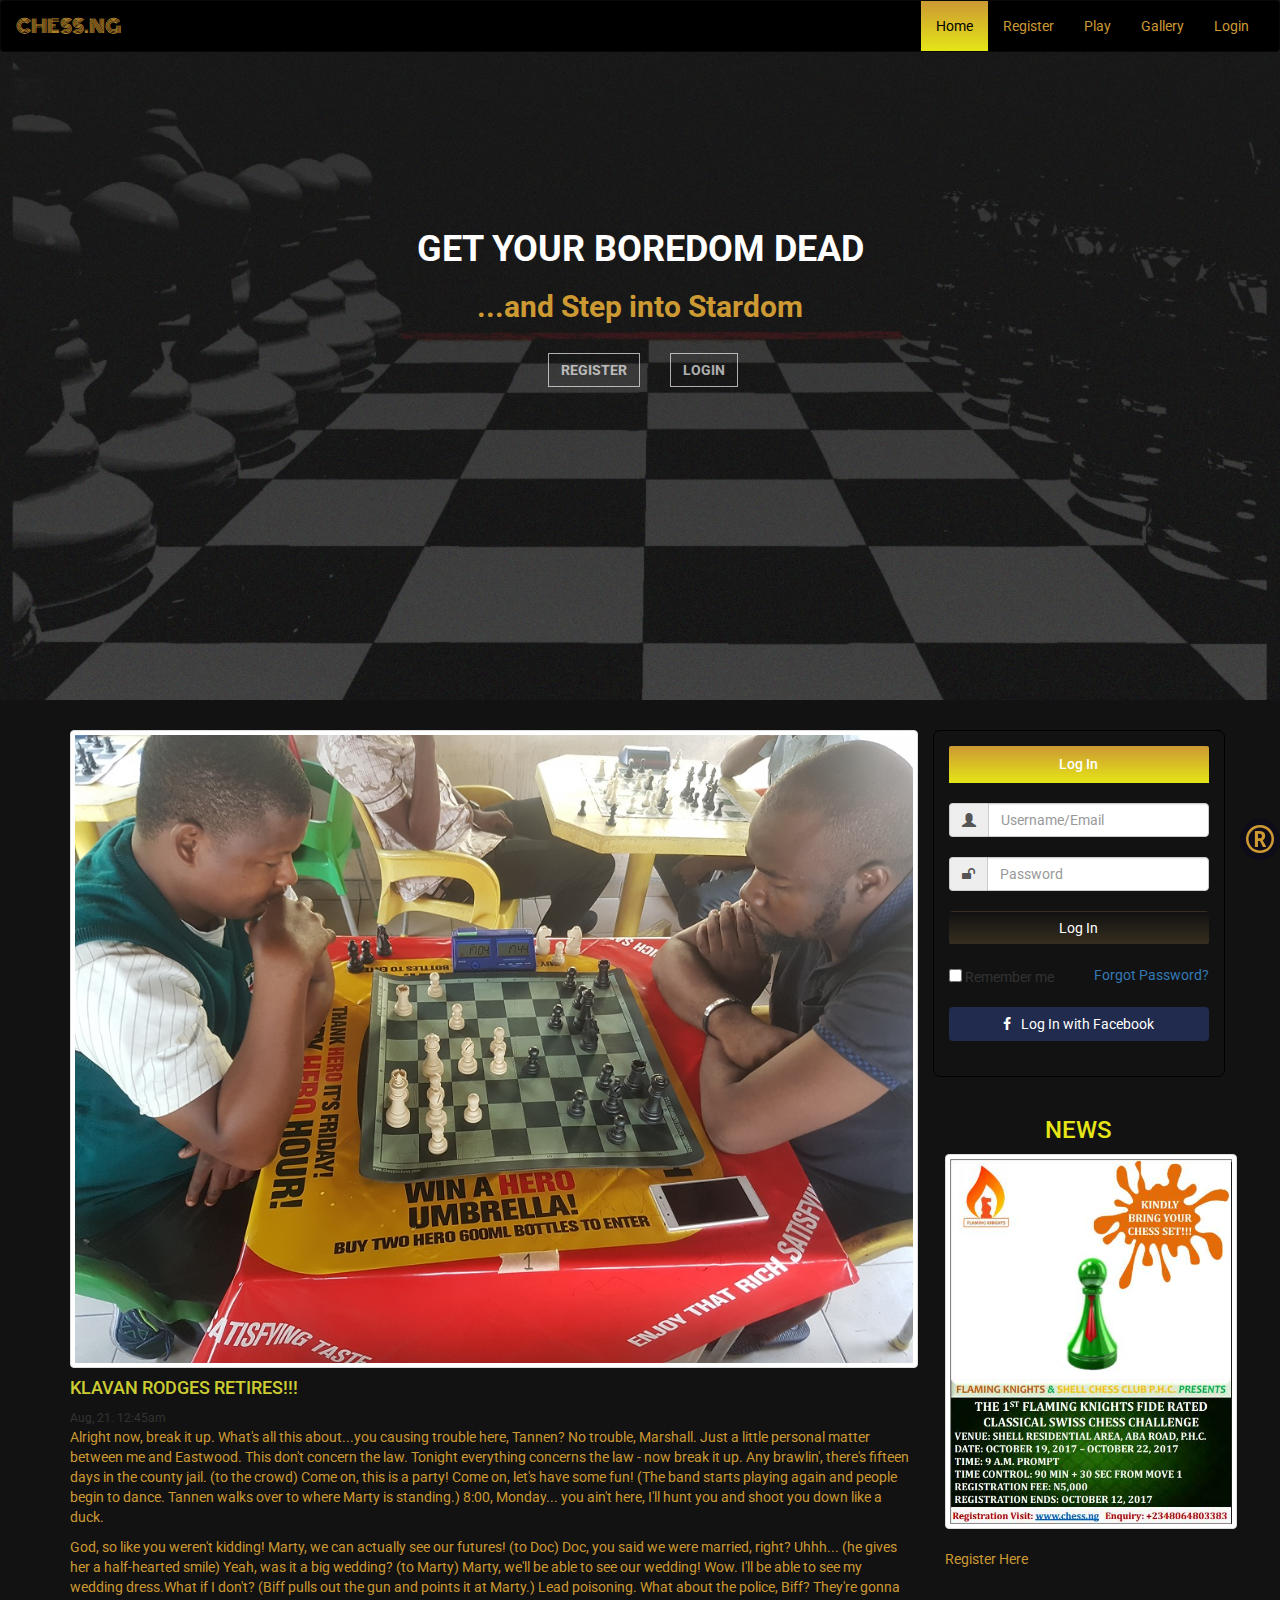
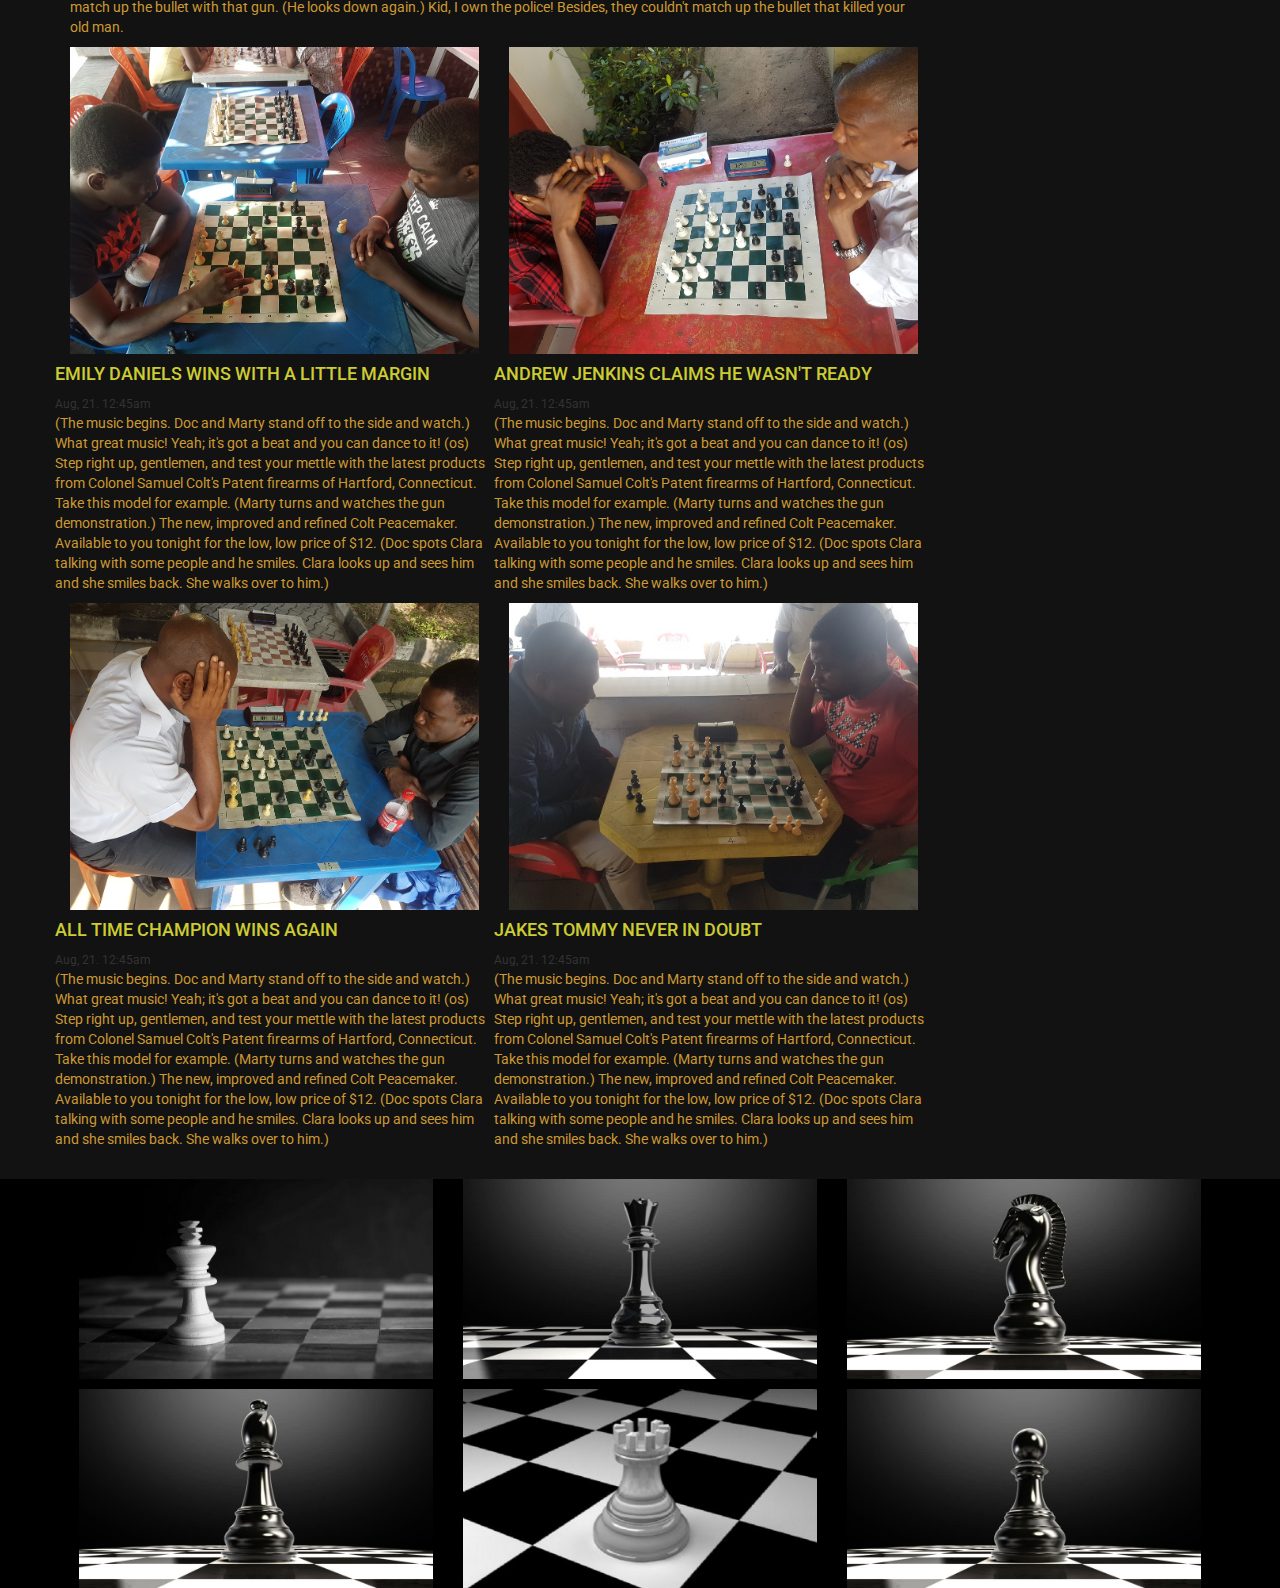
<file: index.html>
<!DOCTYPE html>
<html lang="en">

<head>
    <title>Index @ Flamming Knight</title>
    <meta charset="utf-8">
    <meta name="viewport" content="width=device-width, initial-scale=1, maximum-scale=1, minimum-scale=1, user-scalable=no, minimal-ui">
    <link href="style/bootstrap-3.3.7-dist/css/bootstrap.min.css" type="text/css" rel="stylesheet">
    <link href="style/font-awesome-4.7.0/css/font-awesome.css" type="text/css" rel="stylesheet">
    <link href="https://fonts.googleapis.com/css?family=Roboto" rel="stylesheet">
    <link href="https://fonts.googleapis.com/css?family=Monoton" rel="stylesheet">
    <link rel="stylesheet" href="style/style.css" type="text/css">
</head>

<body style="background: #121212; font-family: roboto">
    <nav class="navbar navbar-inverse">
        <div class="container-fluid">
            <!-- Brand and toggle get grouped for better mobile display -->
            <div class="navbar-header">
                <button type="button" class="navbar-toggle collapsed" data-toggle="collapse" data-target="#bs-example-navbar-collapse-1" aria-expanded="false">
        <span class="sr-only"></span>
        <span class="icon-bar"></span>
        <span class="icon-bar"></span>
        <span class="icon-bar"></span>
      </button>
                <a class="navbar-brand" href="#" style="color:#cc9933; font-family: Monoton">CHESS.NG</a>
            </div>

            <!-- Collect the nav links, forms, and other content for toggling -->
            <div class="collapse navbar-collapse" id="bs-example-navbar-collapse-1">
                <ul class="nav navbar-nav navbar-right">
                    <li><a href="index.html" style="color: #000;" class="activate">Home</a></li>
                    <li><a href="register.html" style="color:#cc9933">Register</a></li>
                    <li><a class="" style="color:#cc9933" disabled>Play</a></li>
                    <li><a class="" style="color:#cc9933" disabled>Gallery</a></li>
                    <li><a class="" style="color:#cc9933" data-toggle="modal" data-target="#myModal" disabled>Login</a></li>
                </ul>
            </div>
        </div>
    </nav>
    <section class="begin">
        <div class="container text-center">
            <div class="inner">
                <h1><b style="color: white">GET YOUR BOREDOM DEAD</b></h1>
                <h2><b style="color: #cc9933">...and Step into Stardom</b></h2><br>
                <div class="container">
                    <div class="row">
                        <div class="col-xs-6 text-right">
                            <a href="" class="btn btn-default" style="font-weight: bold" disabled>REGISTER</a>
                        </div>
                        <div class="col-xs-6 text-left">
                            <a href="" class="btn btn-default" style="font-weight: bold" data-toggle="modal" data-target="#myModal" disabled>LOGIN</a>
                            <div class="modal fade" tabindex="-1" role="dialog" id="myModal">
                                <div class="modal-dialog" role="document">
                                    <div class="modal-content">
                                        <div class="modal-header" style="background:#121212">
                                            <button type="button" class="close" data-dismiss="modal" aria-label="Close" style="color: #cc9933"><span aria-hidden="true">&times;</span></button>
                                            <h4 class="modal-title" style="color: #cc9933">LOGIN</h4>
                                        </div>
                                        <div class="modal-body">
                                            <div class="input-group">
                                                <span class="input-group-addon"><i class="glyphicon glyphicon-user"></i></span>
                                                <input class="form-control" placeholder="Fullname" type="text"><br>
                                            </div><br>
                                            <div class="input-group">
                                                <span class="input-group-addon"><i class="fa fa-phone"></i></span>
                                                <input class="form-control" type="password" placeholder="Password"><br>
                                            </div><br>
                                        </div>
                                        <div class="modal-footer" style="background:#cc9933">
                                            <button type="button" class="btn btn-default" data-dismiss="modal">CLOSE</button>
                                            <button type="button" class="btn btn-primary" style="color:#cc9933; background: black; border: 0; border-radius: 0">LOGIN</button>
                                        </div>
                                    </div>
                                    <!-- /.modal-content -->
                                </div>
                                <!-- /.modal-dialog -->
                            </div>
                        </div>
                    </div>
                </div>
            </div>
        </div>
    </section>
    <section id="body" style="margin-top: 30px">
        <div class="container">
            <div class="row">
                <div class="col-md-9 col-xs-12">
                    <div class="row">
                        <div class="col-xs-12">
                            <img src='images/image1.jpg' class="img-responsive img-thumbnail" width="900" height="400">
                        </div>
                        <div class="col-xs-12">
                            <h4 style="color: #cccc33">KLAVAN RODGES RETIRES!!!</h4>
                            <small>Aug, 21. 12:45am</small><br>
                            <p style="color: #cc9933">Alright now, break it up. What's all this about...you causing trouble here, Tannen? No trouble, Marshall. Just a little personal matter between me and Eastwood. This don't concern the law. Tonight everything concerns the law - now break it up. Any brawlin', there's fifteen days in the county jail. (to the crowd) Come on, this is a party! Come on, let's have some fun! (The band starts playing again and people begin to dance. Tannen walks over to where Marty is standing.) 8:00, Monday... you ain't here, I'll hunt you and shoot you down like a duck.</p>
                            <p style="color: #cc9933">God, so like you weren't kidding! Marty, we can actually see our futures! (to Doc) Doc, you said we were married, right? Uhhh... (he gives her a half-hearted smile) Yeah, was it a big wedding? (to Marty) Marty, we'll be able to see our wedding! Wow. I'll be able to see my wedding dress.What if I don't? (Biff pulls out the gun and points it at Marty.) Lead poisoning. What about the police, Biff? They're gonna match up the bullet with that gun. (He looks down again.) Kid, I own the police! Besides, they couldn't match up the bullet that killed your old man.</p>
                        </div>
                    </div>
                    <div class="row">
                        <div class="col-lg-6">
                            <img src="images/image2.jpg" class="img-responsive" height="200" width="500">
                            <div class="row">
                                <h4 style="color: #cccc33">EMILY DANIELS WINS WITH A LITTLE MARGIN</h4>
                                <small>Aug, 21. 12:45am</small><br>
                                <p style="color: #cc9933">(The music begins. Doc and Marty stand off to the side and watch.) What great music! Yeah; it's got a beat and you can dance to it! (os) Step right up, gentlemen, and test your mettle with the latest products from Colonel Samuel Colt's Patent firearms of Hartford, Connecticut. Take this model for example. (Marty turns and watches the gun demonstration.) The new, improved and refined Colt Peacemaker. Available to you tonight for the low, low price of $12. (Doc spots Clara talking with some people and he smiles. Clara looks up and sees him and she smiles back. She walks over to him.)</p>
                            </div>
                        </div>
                        <div class="col-lg-6">
                            <img src="images/image3.jpg" class="img-responsive" height="200" width="500">
                            <div class="row">
                                <h4 style="color: #cccc33">ANDREW JENKINS CLAIMS HE WASN'T READY</h4>
                                <small>Aug, 21. 12:45am</small><br>
                                <p style="color: #cc9933">(The music begins. Doc and Marty stand off to the side and watch.) What great music! Yeah; it's got a beat and you can dance to it! (os) Step right up, gentlemen, and test your mettle with the latest products from Colonel Samuel Colt's Patent firearms of Hartford, Connecticut. Take this model for example. (Marty turns and watches the gun demonstration.) The new, improved and refined Colt Peacemaker. Available to you tonight for the low, low price of $12. (Doc spots Clara talking with some people and he smiles. Clara looks up and sees him and she smiles back. She walks over to him.)</p>
                            </div>
                        </div>
                    </div>
                    <div class="row">
                        <div class="col-lg-6">
                            <img src="images/image4.jpg" class="img-responsive" height="200" width="500">
                            <div class="row">
                                <h4 style="color: #cccc33">ALL TIME CHAMPION WINS AGAIN</h4>
                                <small>Aug, 21. 12:45am</small><br>
                                <p style="color: #cc9933">(The music begins. Doc and Marty stand off to the side and watch.) What great music! Yeah; it's got a beat and you can dance to it! (os) Step right up, gentlemen, and test your mettle with the latest products from Colonel Samuel Colt's Patent firearms of Hartford, Connecticut. Take this model for example. (Marty turns and watches the gun demonstration.) The new, improved and refined Colt Peacemaker. Available to you tonight for the low, low price of $12. (Doc spots Clara talking with some people and he smiles. Clara looks up and sees him and she smiles back. She walks over to him.)</p>
                            </div>
                        </div>
                        <div class="col-lg-6">
                            <img src="images/image5.jpg" class="img-responsive" width="500" height="200">
                            <div class="row">
                                <h4 style="color: #cccc33">JAKES TOMMY NEVER IN DOUBT</h4>
                                <small>Aug, 21. 12:45am</small><br>
                                <p style="color: #cc9933">(The music begins. Doc and Marty stand off to the side and watch.) What great music! Yeah; it's got a beat and you can dance to it! (os) Step right up, gentlemen, and test your mettle with the latest products from Colonel Samuel Colt's Patent firearms of Hartford, Connecticut. Take this model for example. (Marty turns and watches the gun demonstration.) The new, improved and refined Colt Peacemaker. Available to you tonight for the low, low price of $12. (Doc spots Clara talking with some people and he smiles. Clara looks up and sees him and she smiles back. She walks over to him.)</p>
                            </div>
                        </div><br>
                    </div>
                </div>
                <div class="col-md-3 col-xs-12">
                    <div class="row">
                        <div class="col-md-12" style="border: 1px solid black; padding: 15px; border-radius: 7px">
                            <div class="header-container text-center">
                                <h5 style="color: white">Log In</h5>
                            </div><br>
                            <div class="input-group">
                                <span class="input-group-addon"><i class="glyphicon glyphicon-user"></i></span>
                                <input class="form-control" type="text" placeholder="Username/Email">
                            </div><br>
                            <div class="input-group">
                                <span class="input-group-addon"><i class="fa fa-unlock"></i></span>
                                <input class="form-control" type="password" placeholder="Password">
                            </div><br>
                            <button type="submit" class="btn btn-new">Log In</button><br><br>
                            <div class="row">
                                <div class="col-lg-6"><input type="checkbox"> Remember me </div>
                                <div class="col-lg-6"><a class="text-right" href="#">Forgot Password?</a></div>
                            </div><br>
                            <button type="submit" class="btn btn-facebook"><span class="fa fa-facebook" style="margin-right: 10px"></span>Log In with Facebook</button><br><br>
                        </div>
                    </div><br>
                    <div class="row">
                        <div>
                            <div class="text-center">
                                <h3 style="color: #e5e517">NEWS</h3>
                            </div>

                            <a><img src="images/flaming-ad.jpeg" class="img-responsive img-thumbnail" width="300" height="350" style="margin-left: 12px"></a><br><br>
                            <a href="register.html" style="color: #cc9933; margin-left: 12px">Register Here</a>
                        </div>
                    </div>
                    <div style="float: left; bottom: 40px; right: 0; background-color:rgba(13, 12, 26, 0.9); width:40;height:60; padding:6px; position: fixed; border-radius:100px;" title="Register for The Flaming Knights">

                        <a href="register.html">
                            <b style="color:#cc9933;">
                            <i class="fa fa-registered fa-2x"></i>
                            </b>
                        </a>
                    </div>
                    <!--
                    </div><br>
                    <div class="row">
                        <div class="col-md-12">
                            <div class="text-center">
                                <h3 style="color: #e5e517">SCORES</h3>
                            </div>
                            <div class="text-center">
                                <h5>Null</h5>
                            </div>
                        </div>
                    </div>
                    <div class="row">
                        <div class="col-md-12">
                            <div class="text-center">
                                <h3 style="color: #e5e517">FIXTURES</h3>
                            </div>
                            <div class="text-center">
                                <h5>Null</h5>
                            </div>
                        </div>
                    </div>
                    <div class="row">
                        <div class="col-md-12">
                            <div class="text-center">
                                <h3 style="color: #e5e517">RANKINGS</h3>
                            </div>
                            <table class="table table-responsive">
                                <thead>
                                    <tr>
                                        <th>S/N</th>
                                        <th>Name</th>
                                        <th>Points</th>
                                    </tr>
                                </thead>
                                <tbody>

                                </tbody>
                            </table>
                            <div class="text-center">
                                <h5>Null</h5>
                            </div>
                        </div>
                    </div>
-->
                </div>
            </div>
        </div>
    </section>





    <!--
    <section style="background: #121212; margin-top:1px; padding-bottom: 50px">
        <div class="container">
            <div class="row" style="margin-left:100px; margin-top:60px">
                <div class="col-xs-4">
                    <div class="round text-center">
                        <i style="margin-top: 30px; color: black" class="fa fa-picture-o fa-5x shake-vertical"></i>
                    </div>
                    <h3 style="color: #cc9933">GALLERY</h3>
                </div>
                <div class="col-xs-4">
                    <div class="round text-center">
                        <img src="images/gamepad.png" class="shake-vertical" width="100" height="100" style="margin-top: 10px">
                    </div>
                    <h3 style="color: #cc9933">REGISTER</h3>
                </div>
                <div class="col-xs-4">
                    <div class="round text-center">
                        <i style="margin-top: 20px; color: black;" class="fa fa-gamepad fa-5x shake-vertical"></i>
                    </div>
                    <h3 style="color: #cc9933; margin-left: 30px">PLAY</h3>
                </div>
            </div>
        </div>
    </section>
-->
    <section style="background: #000000; margin-top: 20px">
        <div class="container" style="width: 90%">
            <div class="row">
                <div class="col-md-4 col-xs-12 ra" style="margin-bottom: 10px">
                    <img src="images/king.jpg" class="img-responsive" id="d1" style="width: 100%; height: 100%">
                    <div class="contenthover">
                        <h3 style="color:#cc9933">KING</h3>
                        <p style="color:#cc9933">The king is the most important piece in the chess game. If a player's king is threatened with capture, it is said to be in check, and the player must remove the threat of capture on the next move. If this cannot be done, the king is said to be in checkmate, resulting in a loss for that player. The king can only move one square in any direction (except in the case of the castle maneuver). </p>
                    </div>
                </div>
                <div class="col-md-4 col-xs-12 ra">
                    <img src="images/queen.jpg" class="img-responsive" id="d2" style="width: 100%; height: 100%">
                    <div class="contenthover">
                        <h3 style="color:#cc9933">QUEEN</h3>
                        <p style="color:#cc9933">The queen is the most powerful piece in the game of chess, able to move any number of squares vertically, horizontally or diagonally. A queen sacrifice is the deliberate sacrifice of a queen in order to gain a more favorable tactical position.</p>
                    </div>
                </div>
                <div class="col-md-4 col-xs-12 ra">
                    <img src="images/knight.jpg" class="img-responsive" id="d3" style="width: 100%; height: 100%">
                    <div class="contenthover">
                        <h3 style="color:#cc9933">KNIGHT</h3>
                        <p style="color:#cc9933">The knight is a piece in the game of chess, representing a knight (armored cavalry). It is normally represented by a horse's head and neck. Each player starts with two knights, which begin on the row closest to the player, between the rooks and bishops. The knight is able to move in an L-direction</p>
                    </div>
                </div>
            </div>
            <div class="row">
                <div class="col-md-4 col-xs-12 ra">
                    <img src="images/bishop.jpg" class="img-responsive" id="d4" style="width: 100%; height: 100%">
                    <div class="contenthover">
                        <h3 style="color:#cc9933">BISHOP</h3>
                        <p style="color:#cc9933">A bishop is a piece in the board game of chess. Each player begins the game with two bishops. One starts between the king's knight and the king, the other between the queen's knight and the queen. The starting squares are c1 and f1 for White's bishops, and c8 and f8 for Black's bishops. The bishop only moves diagonally.</p>
                    </div>
                </div>
                <div class="col-md-4 col-xs-12 ra">
                    <img src="images/tower.jpg" class="img-responsive" id="d5" style="width: 100%; height: 100%">
                    <div class="contenthover">
                        <h3 style="color:#cc9933">ROOK</h3>
                        <p style="color:#cc9933">A rook is a piece in the strategy board game of chess. Formerly the piece was called the tower, marquess, rector, and comes (Sunnucks 1970). The term castle is considered informal, incorrect, or old-fashioned>. The rook is only able to move straight, either up, down, left or right.</p>
                    </div>
                </div>
                <div class="col-md-4 col-xs-12 ra">
                    <img src="images/pawn.jpg" class="img-responsive" id="d6" style="width: 100%; height: 100%">
                    <div class="contenthover">
                        <h3 style="color:#cc9933">PAWN</h3>
                        <p style="color:#cc9933">A rook is a piece in the strategy board game of chess. Formerly the piece was called the tower, marquess, rector, and comes (Sunnucks 1970). The term castle is considered informal, incorrect, or old-fashioned>. The rook is only able to move straight, either up, down, left or right.</p>
                    </div>
                </div>
            </div>
        </div>
        </div>
    </section>




    <script src="style/js/jquery-3.1.1.js"></script>
    <script src="style/bootstrap-3.3.7-dist/js/bootstrap.js"></script>
    <script src="style/js/smoothscroll.min.js"></script>
    <script src="style/js/jquery.contenthover.js"></script>
    <script>
        $(document).ready(function() {
            $('#d1').contenthover({
                overlay_background: '#000',
                overlay_opacity: 0.8
            });
            $('#d2').contenthover({
                overlay_background: '#000',
                overlay_opacity: 0.8
            });
            $('#d3').contenthover({
                overlay_background: '#000',
                overlay_opacity: 0.8
            });
            $('#d4').contenthover({
                overlay_background: '#000',
                overlay_opacity: 0.8
            });
            $('#d5').contenthover({
                overlay_background: '#000',
                overlay_opacity: 0.8
            });
            $('#d6').contenthover({
                overlay_background: '#000',
                overlay_opacity: 0.8
            });
        });

    </script>
</body>

</html>
</file>
<file: style/style.css>
.navbar-inverse {
    background: #000000;
}

.begin {
    background-image: linear-gradient(rgba(27, 27, 27, 0.56), rgba(27, 27, 27, 0.19)), url(../images/newwar.jpg) ;
    background-position: center;
    background-size: cover;
    width: 100%;
    height: 700px;
    margin-top: -72px
}

.inner {
    margin-top: 230px;
}

.btn-default {
    background: transparent;
    color: white;
    border: 1px solid white;
    border-radius: 0px;
}

.btn-default:hover {
    background: rgba(204, 153, 51, 0.67);
    color: white;
    border: 1px solid white;
    border-radius: 0px;
}

.round {
    background: #cc9933;
    width: 130px;
    height: 130px;
    border-radius: 100%
}

.header-container {
    background-image: linear-gradient(#cc9933, #e5e517);
    width: 100%;
    padding: 1px;
    border-radius: 2px 2px 0 0;
}

.btn-new {
    width: 100%;
    color: white;
    background-image: linear-gradient( #121212, #362e20)
}

.activate {
    background-image: linear-gradient(#cc9933, #e5e517);
}

.btn-facebook {
    background: #202b4d;
    color: white;
    width: 100%
}

.list-group-item {
    background: black;
    border: 1px solid #262626;
    color: #cc9933;
}

td,
th,
tr {
    border-bottom: 1px solid #262626;
    color: #cc9933;
    background: black;
}

table:hover {
    background: #121212
}

.navbar-inverse {
    background: #000000;
}

.btn-cra {
    background: black;
    color: #cc9933;
    border: 0;
    border-radius: 0px;
}

.btn-opp {
    background: rgba(204, 153, 51, 0.85);
    color: #000000;
    border: 0;
    border-radius: 0px;
}

#competition {
    background: #cc9933;
    padding-top: 50px;
    padding-bottom: 100px;
    padding-left: 70px;
    padding-right: 70px;
    height: 400px;
}

li a.active {
    background: #cc9933;
}

.pic {
    width: 600px;
    height: 400px
}

.btn-md{
    color: #cc9933;
    background: black;
}
</file>
